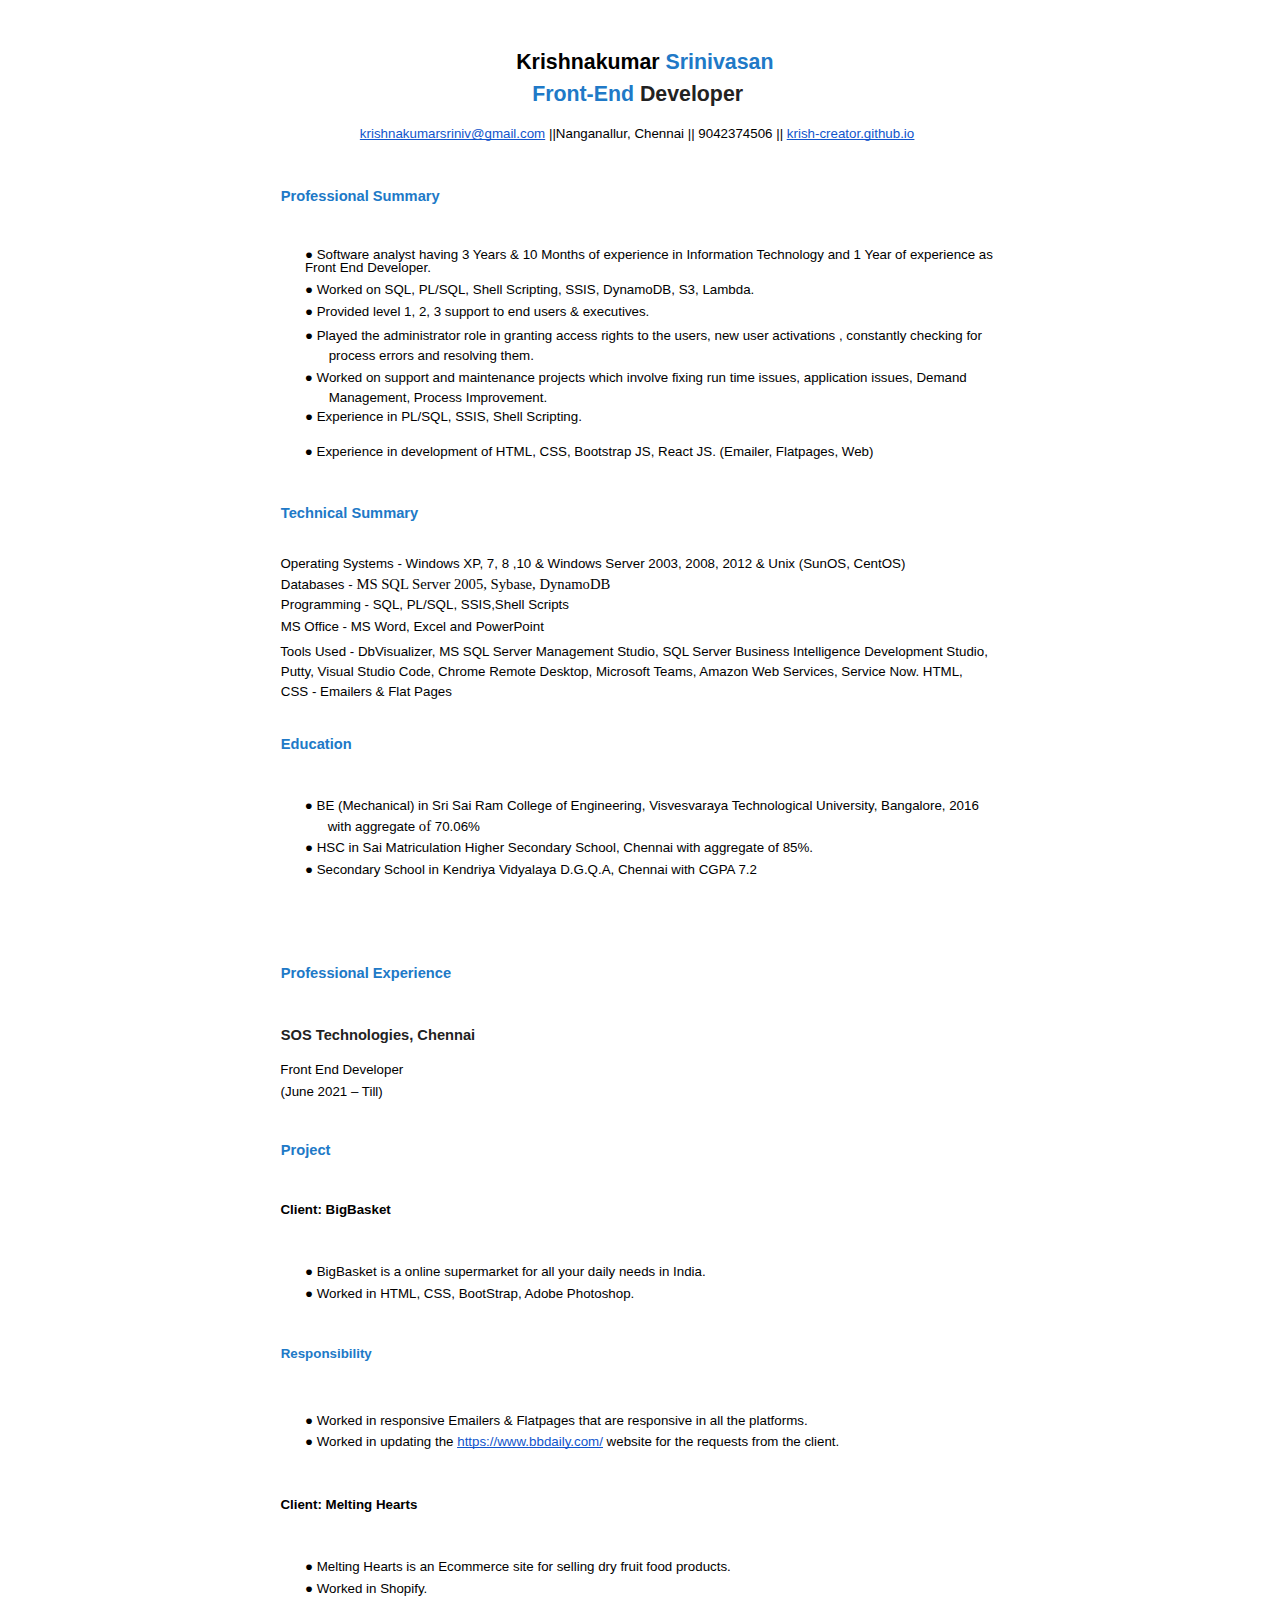
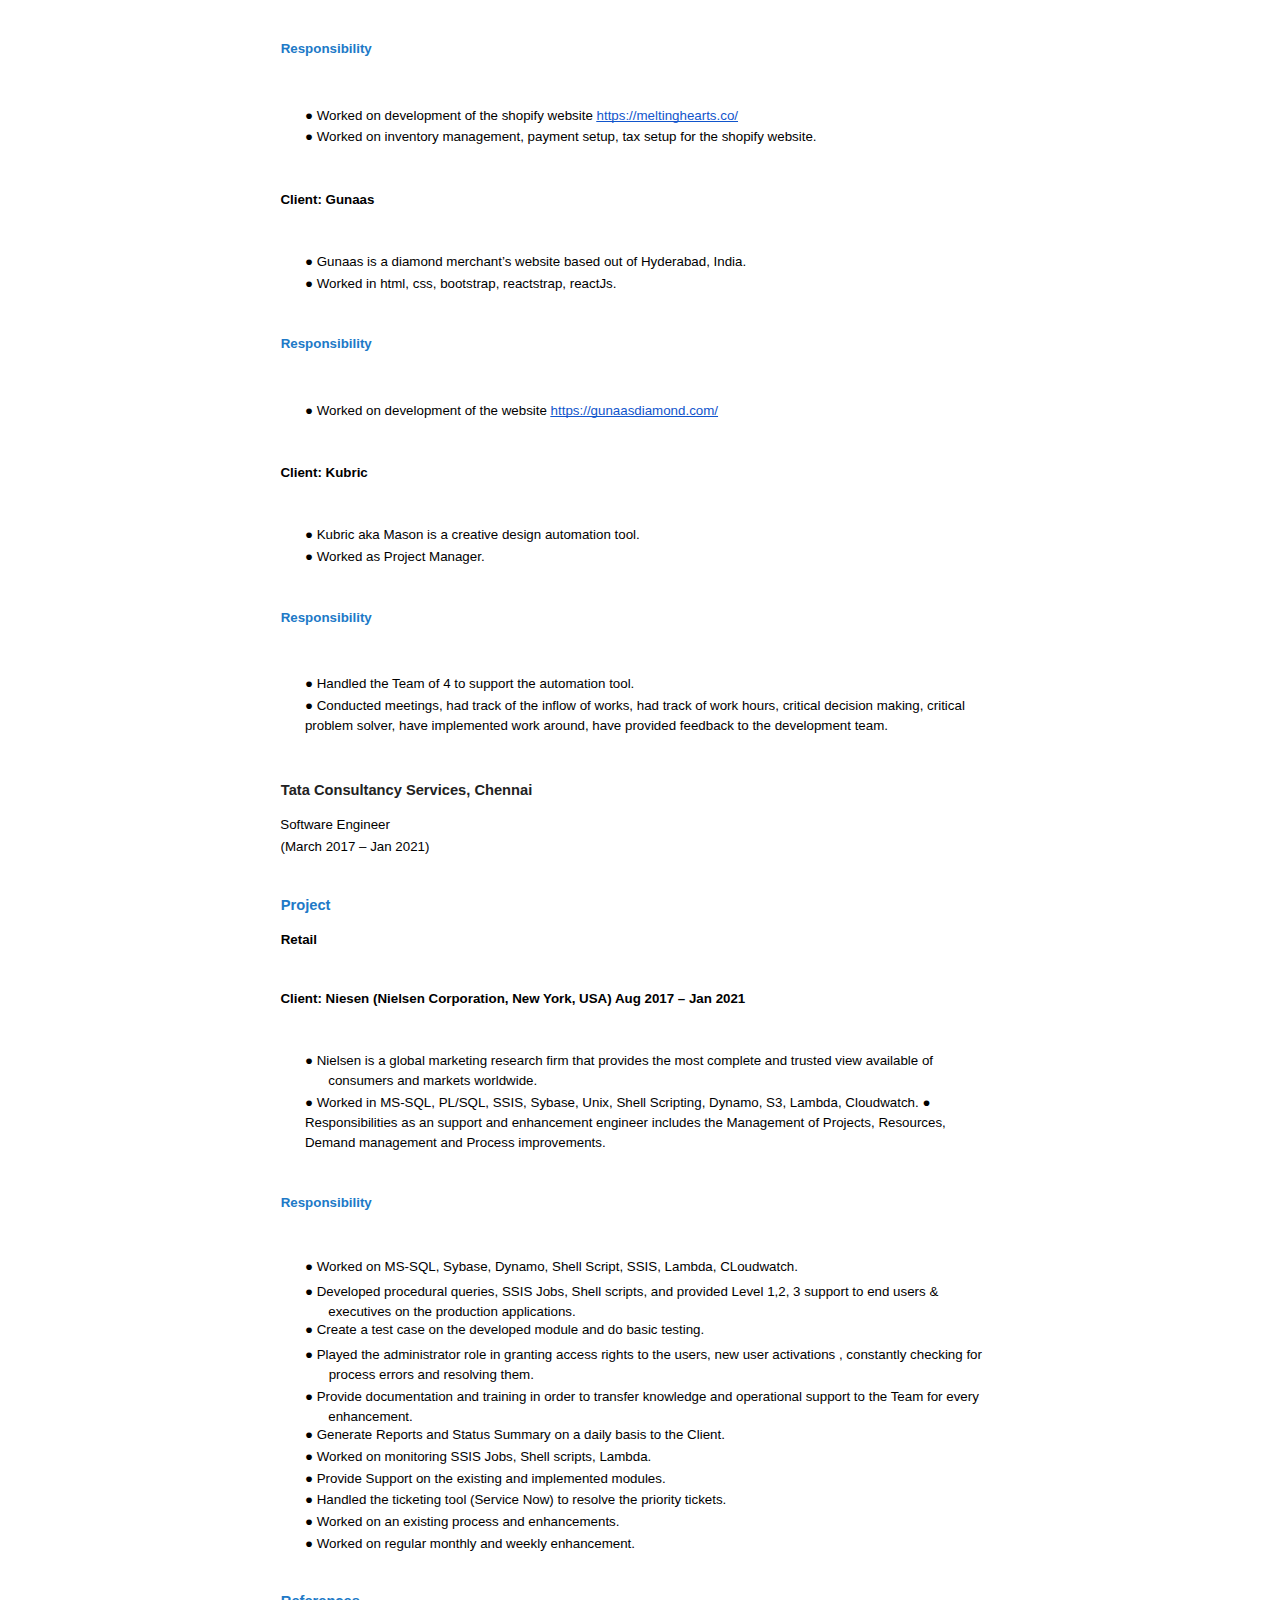
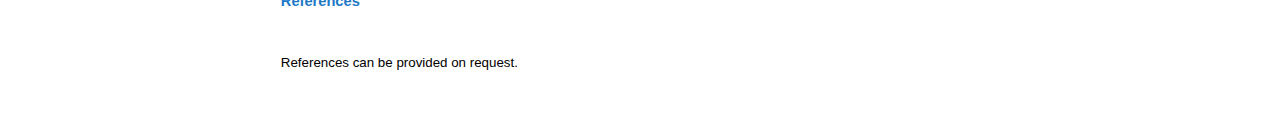
<file: Resume_Krishnakumar_Srinivasan.html>
<html>

<head>
    <meta content="text/html; charset=UTF-8" http-equiv="content-type">
    <style type="text/css">
        .lst-kix_yx8h92hj7hbr-6>li:before {
            content: "\0025cf  "
        }

        .lst-kix_yx8h92hj7hbr-4>li:before {
            content: "\0025cb  "
        }

        .lst-kix_yx8h92hj7hbr-8>li:before {
            content: "\0025a0  "
        }

        ul.lst-kix_7slawfhlhxuo-0 {
            list-style-type: none
        }

        ul.lst-kix_7slawfhlhxuo-1 {
            list-style-type: none
        }

        .lst-kix_yx8h92hj7hbr-3>li:before {
            content: "\0025cf  "
        }

        .lst-kix_yx8h92hj7hbr-7>li:before {
            content: "\0025cb  "
        }

        .lst-kix_7slawfhlhxuo-2>li:before {
            content: "\0025a0  "
        }

        ul.lst-kix_7slawfhlhxuo-2 {
            list-style-type: none
        }

        .lst-kix_yx8h92hj7hbr-2>li:before {
            content: "\0025a0  "
        }

        .lst-kix_7slawfhlhxuo-3>li:before {
            content: "\0025cf  "
        }

        .lst-kix_yx8h92hj7hbr-1>li:before {
            content: "\0025cb  "
        }

        .lst-kix_7slawfhlhxuo-4>li:before {
            content: "\0025cb  "
        }

        .lst-kix_7slawfhlhxuo-5>li:before {
            content: "\0025a0  "
        }

        .lst-kix_7slawfhlhxuo-7>li:before {
            content: "\0025cb  "
        }

        .lst-kix_yx8h92hj7hbr-0>li:before {
            content: "\0025cf  "
        }

        .lst-kix_7slawfhlhxuo-6>li:before {
            content: "\0025cf  "
        }

        ul.lst-kix_7slawfhlhxuo-3 {
            list-style-type: none
        }

        ul.lst-kix_7slawfhlhxuo-4 {
            list-style-type: none
        }

        ul.lst-kix_7slawfhlhxuo-5 {
            list-style-type: none
        }

        ul.lst-kix_7slawfhlhxuo-6 {
            list-style-type: none
        }

        ul.lst-kix_7slawfhlhxuo-7 {
            list-style-type: none
        }

        ul.lst-kix_7slawfhlhxuo-8 {
            list-style-type: none
        }

        .lst-kix_7slawfhlhxuo-8>li:before {
            content: "\0025a0  "
        }

        ul.lst-kix_yx8h92hj7hbr-3 {
            list-style-type: none
        }

        ul.lst-kix_yx8h92hj7hbr-2 {
            list-style-type: none
        }

        ul.lst-kix_yx8h92hj7hbr-5 {
            list-style-type: none
        }

        ul.lst-kix_yx8h92hj7hbr-4 {
            list-style-type: none
        }

        ul.lst-kix_yx8h92hj7hbr-1 {
            list-style-type: none
        }

        ul.lst-kix_yx8h92hj7hbr-0 {
            list-style-type: none
        }

        .lst-kix_7slawfhlhxuo-1>li:before {
            content: "\0025cb  "
        }

        ul.lst-kix_yx8h92hj7hbr-7 {
            list-style-type: none
        }

        ul.lst-kix_yx8h92hj7hbr-6 {
            list-style-type: none
        }

        .lst-kix_yx8h92hj7hbr-5>li:before {
            content: "\0025a0  "
        }

        .lst-kix_7slawfhlhxuo-0>li:before {
            content: "\0025cf  "
        }

        ul.lst-kix_yx8h92hj7hbr-8 {
            list-style-type: none
        }

        ol {
            margin: 0;
            padding: 0
        }

        table td,
        table th {
            padding: 0
        }

        .c4 {
            -webkit-text-decoration-skip: none;
            color: #1155cc;
            font-weight: 400;
            text-decoration: underline;
            vertical-align: baseline;
            text-decoration-skip-ink: none;
            font-size: 10pt;
            font-family: "Arial";
            font-style: normal
        }

        .c25 {
            margin-left: 0pt;
            padding-top: 6.3pt;
            text-indent: 0.6pt;
            padding-bottom: 0pt;
            line-height: 3.120417356491089;
            page-break-after: avoid;
            text-align: left;
            margin-right: 84.7pt
        }

        .c5 {
            margin-left: 0.6pt;
            padding-top: 5.2pt;
            text-indent: -0.3pt;
            padding-bottom: 0pt;
            line-height: 1.4960672855377197;
            text-align: left;
            margin-right: 66.2pt
        }

        .c1 {
            color: #000000;
            font-weight: 400;
            text-decoration: none;
            vertical-align: baseline;
            font-size: 10pt;
            font-family: "Arial";
            font-style: normal
        }

        .c50 {
            margin-left: 36.5pt;
            padding-top: 1.3pt;
            text-indent: -17.9pt;
            padding-bottom: 0pt;
            line-height: 1.499400019645691;
            text-align: left;
            margin-right: 10.5pt
        }

        .c28 {
            margin-left: 36.2pt;
            padding-top: 6.3pt;
            text-indent: -17.5pt;
            padding-bottom: 0pt;
            line-height: 1.499400019645691;
            text-align: left;
            margin-right: 31.6pt
        }

        .c26 {
            padding-top: 0pt;
            padding-bottom: 0pt;
            line-height: 1.5;
            page-break-after: avoid;
            orphans: 2;
            widows: 2;
            text-align: center
        }

        .c18 {
            margin-left: 36.2pt;
            padding-top: 24.3pt;
            text-indent: -17.5pt;
            padding-bottom: 0pt;
            line-height: 1.4993979930877686;
            text-align: left;
            margin-right: 36.9pt
        }

        .c33 {
            margin-left: 35.8pt;
            padding-top: 26.2pt;
            text-indent: -17.2pt;
            padding-bottom: 0pt;
            line-height: 1.4960672855377197;
            text-align: left;
            margin-right: 1.3pt
        }

        .c37 {
            margin-left: 0pt;
            padding-top: 6.3pt;
            text-indent: 18.6pt;
            padding-bottom: 0pt;
            line-height: 3.120417356491089;
            text-align: left;
            margin-right: 84.7pt
        }

        .c35 {
            margin-left: 0.6pt;
            padding-top: 6.3pt;
            text-indent: -0.5pt;
            padding-bottom: 0pt;
            line-height: 1.499400019645691;
            text-align: left;
            margin-right: 3.6pt
        }

        .c32 {
            margin-left: 36.2pt;
            padding-top: 1.3pt;
            text-indent: -17.5pt;
            padding-bottom: 0pt;
            line-height: 1.499400019645691;
            text-align: left;
            margin-right: 1.6pt
        }

        .c45 {
            margin-left: 0.6pt;
            padding-top: 19.3pt;
            padding-bottom: 0pt;
            line-height: 1.0;
            page-break-after: avoid;
            text-align: left
        }

        .c39 {
            margin-left: 0.6pt;
            padding-top: 25.8pt;
            padding-bottom: 0pt;
            line-height: 1.0;
            page-break-after: avoid;
            text-align: left
        }

        .c3 {
            margin-left: 18.7pt;
            padding-top: 1.3pt;
            padding-bottom: 0pt;
            line-height: 1.499400019645691;
            text-align: left;
            margin-right: 18.5pt
        }

        .c12 {
            margin-left: 0.6pt;
            padding-top: 26.2pt;
            padding-bottom: 0pt;
            line-height: 1.0;
            page-break-after: avoid;
            text-align: left
        }

        .c34 {
            margin-left: 0.3pt;
            padding-top: 24.3pt;
            padding-bottom: 0pt;
            line-height: 1.0;
            page-break-after: avoid;
            text-align: left
        }

        .c16 {
            margin-left: 0.5pt;
            padding-top: 19.3pt;
            padding-bottom: 0pt;
            line-height: 1.0;
            page-break-after: avoid;
            text-align: left
        }

        .c15 {
            padding-top: 0pt;
            padding-bottom: 0pt;
            line-height: 1.5;
            page-break-after: avoid;
            text-align: right;
            margin-right: 166.3pt
        }

        .c31 {
            color: #000000;
            font-weight: 400;
            text-decoration: none;
            font-size: 11pt;
            font-family: "Times New Roman";
            font-style: normal
        }

        .c40 {
            margin-left: 0.6pt;
            padding-top: 24.3pt;
            padding-bottom: 0pt;
            line-height: 1.0;
            page-break-after: avoid;
            text-align: left
        }

        .c0 {
            margin-left: 36.5pt;
            padding-top: 6.3pt;
            text-indent: -17.8pt;
            padding-bottom: 0pt;
            line-height: 1.499400019645691;
            text-align: left
        }

        .c48 {
            color: #1155cc;
            font-weight: 400;
            text-decoration: none;
            font-family: "Arial";
            font-style: normal
        }

        .c24 {
            margin-left: 0.6pt;
            padding-top: 1.9pt;
            padding-bottom: 0pt;
            line-height: 1.0;
            text-align: left
        }

        .c13 {
            padding-top: 10pt;
            padding-bottom: 0pt;
            line-height: 1.5;
            text-align: center;
            margin-right: 0.8pt
        }

        .c10 {
            margin-left: 18.7pt;
            padding-top: 1.3pt;
            padding-bottom: 0pt;
            line-height: 1.0;
            text-align: left
        }

        .c8 {
            color: #2079c7;
            text-decoration: none;
            vertical-align: baseline;
            font-family: "Arial";
            font-style: normal
        }

        .c44 {
            margin-left: 0.6pt;
            padding-top: 28.1pt;
            padding-bottom: 0pt;
            line-height: 1.0;
            text-align: left
        }

        .c20 {
            text-decoration-skip-ink: none;
            font-size: 10pt;
            -webkit-text-decoration-skip: none;
            color: #1155cc;
            text-decoration: underline
        }

        .c7 {
            margin-left: 18.7pt;
            padding-top: 6.3pt;
            padding-bottom: 0pt;
            line-height: 1.0;
            text-align: left
        }

        .c38 {
            margin-left: 18.7pt;
            padding-top: 1.9pt;
            padding-bottom: 0pt;
            line-height: 1.0;
            text-align: left
        }

        .c6 {
            margin-left: 0.5pt;
            padding-top: 6.3pt;
            padding-bottom: 0pt;
            line-height: 1.0;
            text-align: left
        }

        .c46 {
            margin-left: 0.5pt;
            padding-top: 6.7pt;
            padding-bottom: 0pt;
            line-height: 1.0;
            text-align: left
        }

        .c49 {
            margin-left: 18.7pt;
            padding-top: 24.3pt;
            padding-bottom: 0pt;
            line-height: 1.0;
            text-align: left
        }

        .c9 {
            margin-left: 0.2pt;
            padding-top: 6.3pt;
            padding-bottom: 0pt;
            line-height: 1.0;
            text-align: left
        }

        .c11 {
            margin-left: 0.4pt;
            padding-top: 6.3pt;
            padding-bottom: 0pt;
            line-height: 1.0;
            text-align: left
        }

        .c47 {
            margin-left: 18.7pt;
            padding-top: 26.2pt;
            padding-bottom: 0pt;
            line-height: 1.0;
            text-align: left
        }

        .c17 {
            color: #000000;
            text-decoration: none;
            vertical-align: baseline;
            font-family: "Arial";
            font-style: normal
        }

        .c27 {
            color: #222222;
            text-decoration: none;
            font-family: "Arial";
            font-style: normal
        }

        .c30 {
            padding-top: 6.3pt;
            padding-bottom: 0pt;
            line-height: 1.0;
            text-align: left
        }

        .c42 {
            background-color: #ffffff;
            max-width: 536.4pt;
            padding: 35.3pt 39.6pt 49.7pt 36pt
        }

        .c29 {
            color: inherit;
            text-decoration: inherit
        }

        .c41 {
            orphans: 2;
            widows: 2
        }

        .c21 {
            font-weight: 700;
            font-size: 11pt
        }

        .c2 {
            font-size: 10pt;
            font-weight: 700
        }

        .c23 {
            font-weight: 700;
            font-size: 16pt
        }

        .c22 {
            font-size: 10pt
        }

        .c36 {
            color: #2079c7
        }

        .c14 {
            height: 11pt
        }

        .c19 {
            vertical-align: baseline
        }

        .c43 {
            color: #222222
        }

        .title {
            padding-top: 0pt;
            color: #000000;
            font-weight: 700;
            font-size: 16pt;
            padding-bottom: 0pt;
            font-family: "Arial";
            line-height: 1.5;
            page-break-after: avoid;
            orphans: 2;
            widows: 2;
            text-align: right
        }

        .subtitle {
            padding-top: 0pt;
            color: #2079c7;
            font-weight: 700;
            font-size: 16pt;
            padding-bottom: 0pt;
            font-family: "Arial";
            line-height: 1.5;
            page-break-after: avoid;
            orphans: 2;
            widows: 2;
            text-align: center
        }

        li {
            color: #000000;
            font-size: 11pt;
            font-family: "Arial"
        }

        p {
            margin: 0;
            color: #000000;
            font-size: 11pt;
            font-family: "Arial"
        }

        h1 {
            padding-top: 25.8pt;
            color: #2079c7;
            font-weight: 700;
            font-size: 11pt;
            padding-bottom: 0pt;
            font-family: "Arial";
            line-height: 1.0;
            page-break-after: avoid;
            orphans: 2;
            widows: 2;
            text-align: left
        }

        h2 {
            padding-top: 24.3pt;
            color: #2079c7;
            font-weight: 700;
            font-size: 11pt;
            padding-bottom: 0pt;
            font-family: "Arial";
            line-height: 1.0;
            page-break-after: avoid;
            orphans: 2;
            widows: 2;
            text-align: left
        }

        h3 {
            padding-top: 24.3pt;
            color: #000000;
            font-weight: 700;
            font-size: 10pt;
            padding-bottom: 0pt;
            font-family: "Arial";
            line-height: 1.0;
            page-break-after: avoid;
            orphans: 2;
            widows: 2;
            text-align: left
        }

        h4 {
            padding-top: 19.3pt;
            color: #2079c7;
            font-weight: 700;
            font-size: 10pt;
            padding-bottom: 0pt;
            font-family: "Arial";
            line-height: 1.0;
            page-break-after: avoid;
            orphans: 2;
            widows: 2;
            text-align: left
        }

        h5 {
            padding-top: 11pt;
            color: #000000;
            font-weight: 700;
            font-size: 11pt;
            padding-bottom: 2pt;
            font-family: "Arial";
            line-height: 1.15;
            page-break-after: avoid;
            orphans: 2;
            widows: 2;
            text-align: left
        }

        h6 {
            padding-top: 10pt;
            color: #000000;
            font-weight: 700;
            font-size: 10pt;
            padding-bottom: 2pt;
            font-family: "Arial";
            line-height: 1.15;
            page-break-after: avoid;
            orphans: 2;
            widows: 2;
            text-align: left
        }
    </style>
</head>

<body class="c42" style="margin:auto;">
    <p class="c15 title" id="h.38l7jt12dlqz"><span class="c19">Krishnakumar </span><span class="c8 c23">Srinivasan
        </span></p>
    <p class="c26 subtitle" id="h.lwk38yb2yu0c"><span class="c36">Front-End </span><span class="c43">Developer</span>
    </p>
    <p class="c13"><span class="c4">krishnakumarsriniv@gmail.com</span><span class="c22 c19 c48">&nbsp;</span><span
            class="c1">||Nanganallur, Chennai || 9042374506 || </span><span class="c4"><a class="c29"
                href="https://www.google.com/url?q=https://krish-creator.github.io/&amp;sa=D&amp;source=editors&amp;ust=1654594616806985&amp;usg=AOvVaw3SbnqPM2GyEwDV1XK67fvk">krish-creator.github.io</a></span>
    </p>
    <h1 class="c39" id="h.p3rqgvdbsxj9"><span class="c8 c21">Professional Summary </span></h1>
    <p class="c47"><span class="c1">&#9679; Software analyst having 3 Years &amp; 10 Months of experience in Information
            Technology and 1 Year </span><span class="c22">of experience as Front End Developer.</span></p>
    <p class="c7"><span class="c1">&#9679; Worked on SQL, PL/SQL, Shell Scripting, SSIS, DynamoDB, S3, Lambda. </span>
    </p>
    <p class="c7"><span class="c1">&#9679; Provided level 1, 2, 3 support to end users &amp; executives. </span></p>
    <p class="c0"><span class="c1">&#9679; Played the administrator role in granting access rights to the users, new
            user activations , constantly checking for process errors and resolving them. </span></p>
    <p class="c50"><span class="c1">&#9679; Worked on support and maintenance projects which involve fixing run time
            issues, application issues, Demand Management, Process Improvement. </span></p>
    <p class="c10"><span class="c1">&#9679; Experience in PL/SQL, SSIS, Shell Scripting. </span></p>
    <p class="c37"><span class="c1">&#9679; Experience in development of HTML, CSS</span><span class="c22">,
            Bootstrap</span><span class="c1">&nbsp;JS, React JS. (Emailer, Flatpages, </span><span
            class="c22">W</span><span class="c1">eb) </span></p>
    <h1 class="c25" id="h.tmfqe3gwwqfq"><span class="c8 c21">Technical Summary </span></h1>
    <p class="c5"><span class="c1">Operating Systems - Windows XP, 7, 8 ,10 &amp; Windows Server 2003, 2008, 2012 &amp;
            Unix (SunOS, CentOS) Databases - </span><span class="c19 c31">MS SQL Server 2005, Sybase, DynamoDB </span>
    </p>
    <p class="c24"><span class="c1">Programming - SQL, PL/SQL, SSIS,Shell Scripts </span></p>
    <p class="c6"><span class="c1">MS Office - MS Word, Excel and PowerPoint </span></p>
    <p class="c35"><span class="c1">Tools Used - DbVisualizer, MS SQL Server Management Studio, SQL Server Business
            Intelligence Development Studio, Putty, Visual Studio Code, Chrome Remote Desktop, Microsoft Teams, Amazon
            Web Services, Service Now. HTML, CSS - Emailers &amp; Flat Pages </span></p>
    <h1 class="c45" id="h.y97py8tswl0n"><span class="c8 c21">Education </span></h1>
    <p class="c33"><span class="c1">&#9679; BE (Mechanical) in Sri Sai Ram College of Engineering, Visvesvaraya
            Technological University, Bangalore, 2016 with aggregate </span><span class="c31 c19">of </span><span
            class="c1">70.06% </span></p>
    <p class="c38"><span class="c1">&#9679; HSC in Sai Matriculation Higher Secondary School, Chennai with aggregate of
            85%. </span></p>
    <p class="c7"><span class="c1">&#9679; Secondary School in Kendriya Vidyalaya D.G.Q.A, Chennai with CGPA 7.2</span>
    </p>
    <p class="c7 c14"><span class="c1"></span></p>
    <p class="c14 c30"><span class="c1"></span></p>
    <h1 class="c39" id="h.l2cerxp5owqy"><span class="c19">Professional Experience </span></h1>
    <h2 class="c12" id="h.4wfbmryfycan"><span class="c21 c19 c27">SOS Technologies, Chennai </span></h2>
    <p class="c9"><span class="c1">Front End Developer</span></p>
    <p class="c11"><span class="c1">(June 2021 &ndash; Till) </span></p>
    <h2 class="c40 c41" id="h.8xbfo85cxbzg"><span class="c8 c21">Project </span></h2>
    <h3 class="c34" id="h.m60snwludoyd"><span class="c17 c2">Client: BigBasket</span></h3>
    <p class="c18"><span class="c2">&#9679; </span><span class="c1">BigBasket is a online supermarket for all your daily
            needs in India. </span></p>
    <p class="c3"><span class="c2">&#9679; </span><span class="c1">Worked in HTML, CSS, BootStrap, Adobe Photoshop.
        </span></p>
    <h4 class="c16" id="h.otowws6dxwte"><span class="c8 c2">Responsibility </span></h4>
    <p class="c18"><span class="c2">&#9679; </span><span class="c1">Worked in responsive Emailers &amp; Flatpages that
            are responsive in all the platforms.</span></p>
    <p class="c3"><span class="c2">&#9679; </span><span class="c22">Worked in updating the </span><span class="c20"><a
                class="c29"
                href="https://www.google.com/url?q=https://www.bbdaily.com/&amp;sa=D&amp;source=editors&amp;ust=1654594616810519&amp;usg=AOvVaw0mLlI7OgKW-HeRh43krH6u">https://www.bbdaily.com/</a></span><span
            class="c1">&nbsp;website for the requests from the client. </span></p>
    <h3 class="c34" id="h.68koe2ir6h3s"><span class="c17 c2">Client: Melting Hearts</span></h3>
    <p class="c18"><span class="c2">&#9679; </span><span class="c1">Melting Hearts is an Ecommerce site for selling dry
            fruit food products. </span></p>
    <p class="c3"><span class="c2">&#9679; </span><span class="c1">Worked in Shopify.</span></p>
    <h4 class="c16" id="h.p4suvnh2sk6l"><span class="c2 c8">Responsibility </span></h4>
    <p class="c18"><span class="c2">&#9679; </span><span class="c22">Worked on development of the shopify website
        </span><span class="c20"><a class="c29"
                href="https://www.google.com/url?q=https://meltinghearts.co/&amp;sa=D&amp;source=editors&amp;ust=1654594616811565&amp;usg=AOvVaw2kbNOsDEbk6jIFNc3igzc6">https://meltinghearts.co/</a></span>
    </p>
    <p class="c3"><span class="c2">&#9679; </span><span class="c1">Worked on inventory management, payment setup, tax
            setup for the shopify website. </span></p>
    <h3 class="c34" id="h.t3qo00grzhff"><span class="c17 c2">Client: Gunaas</span></h3>
    <p class="c18"><span class="c2">&#9679; </span><span class="c1">Gunaas is a diamond merchant&rsquo;s website based
            out of Hyderabad, India. </span></p>
    <p class="c3"><span class="c2">&#9679; </span><span class="c1">Worked in html, css, bootstrap, reactstrap, reactJs.
        </span></p>
    <h4 class="c16" id="h.9iyxv43zboq6"><span class="c8 c2">Responsibility </span></h4>
    <p class="c18"><span class="c2">&#9679; </span><span class="c22">Worked on development of the website </span><span
            class="c20"><a class="c29"
                href="https://www.google.com/url?q=https://gunaasdiamond.com/&amp;sa=D&amp;source=editors&amp;ust=1654594616812667&amp;usg=AOvVaw19E2_iHetcXTQMJAenb4C_">https://gunaasdiamond.com/</a></span>
    </p>
    <h3 class="c34" id="h.ellxoa3twhy7"><span class="c17 c2">Client: Kubric</span></h3>
    <p class="c18"><span class="c2">&#9679; </span><span class="c1">Kubric aka Mason is a creative design automation
            tool.</span></p>
    <p class="c3"><span class="c2">&#9679; </span><span class="c22">Worked as Project Manager.</span></p>
    <h4 class="c16" id="h.csf14ujvksu9"><span class="c8 c2">Responsibility </span></h4>
    <p class="c18"><span class="c2">&#9679; </span><span class="c1">Handled the Team of 4 to support the automation
            tool. </span></p>
    <p class="c3"><span class="c2">&#9679; </span><span class="c22">Conducted meetings, had track of the inflow of
            works, had track of work hours, critical decision making, critical problem solver, have implemented work
            around, have provided feedback to the development team. </span></p>
    <h2 class="c12" id="h.knflw1dpfoec"><span class="c27 c21 c19">Tata Consultancy Services, Chennai </span></h2>
    <p class="c9"><span class="c1">Software Engineer </span></p>
    <p class="c11"><span class="c1">(March 2017 &ndash; Jan 2021) </span></p>
    <h2 class="c40" id="h.dznapd406nbf"><span class="c8 c21">Project </span></h2>
    <p class="c46"><span class="c17 c2">Retail </span></p>
    <h3 class="c34" id="h.xaqq6wxv6n4q"><span class="c17 c2">Client: Niesen (Nielsen Corporation, New York, USA) Aug
            2017 &ndash; Jan 2021 </span></h3>
    <p class="c18"><span class="c17 c2">&#9679; </span><span class="c1">Nielsen is a global marketing research firm that
            provides the most complete and trusted view available of consumers and markets worldwide. </span></p>
    <p class="c3"><span class="c17 c2">&#9679; </span><span class="c1">Worked in MS-SQL, PL/SQL, SSIS, Sybase, Unix,
            Shell Scripting, Dynamo, S3, Lambda, Cloudwatch. &#9679; Responsibilities as an support and enhancement
            engineer includes the Management of Projects, Resources, Demand management and Process improvements. </span>
    </p>
    <h4 class="c16" id="h.8z8wzr424846"><span class="c8 c2">Responsibility </span></h4>
    <p class="c49"><span class="c1">&#9679; Worked on MS-SQL, Sybase, Dynamo, Shell Script, SSIS, Lambda, CLoudwatch.
        </span></p>
    <p class="c28"><span class="c1">&#9679; Developed procedural queries, SSIS Jobs, Shell scripts, and provided Level
            1,2, 3 support to end users &amp; executives on the production applications. </span></p>
    <p class="c10"><span class="c1">&#9679; Create a test case on the developed module and do basic testing. </span></p>
    <p class="c0"><span class="c1">&#9679; Played the administrator role in granting access rights to the users, new
            user activations , constantly checking for process errors and resolving them. </span></p>
    <p class="c32"><span class="c1">&#9679; Provide documentation and training in order to transfer knowledge and
            operational support to the Team for every enhancement. </span></p>
    <p class="c10"><span class="c1">&#9679; Generate Reports and Status Summary on a daily basis to the Client. </span>
    </p>
    <p class="c7"><span class="c1">&#9679; Worked on monitoring SSIS Jobs, Shell scripts, Lambda. </span></p>
    <p class="c7"><span class="c1">&#9679; Provide Support on the existing and implemented modules. </span></p>
    <p class="c7"><span class="c1">&#9679; Handled the ticketing tool (Service Now) to resolve the priority tickets.
        </span></p>
    <p class="c7"><span class="c1">&#9679; Worked on an existing process and enhancements. </span></p>
    <p class="c7"><span class="c1">&#9679; Worked on regular monthly and weekly enhancement. </span></p>
    <h1 class="c39" id="h.pp42qi4shv6z"><span class="c8 c21">References </span></h1>
    <p class="c44"><span class="c1">References can be provided on request.</span></p>
</body>

</html>
</file>
